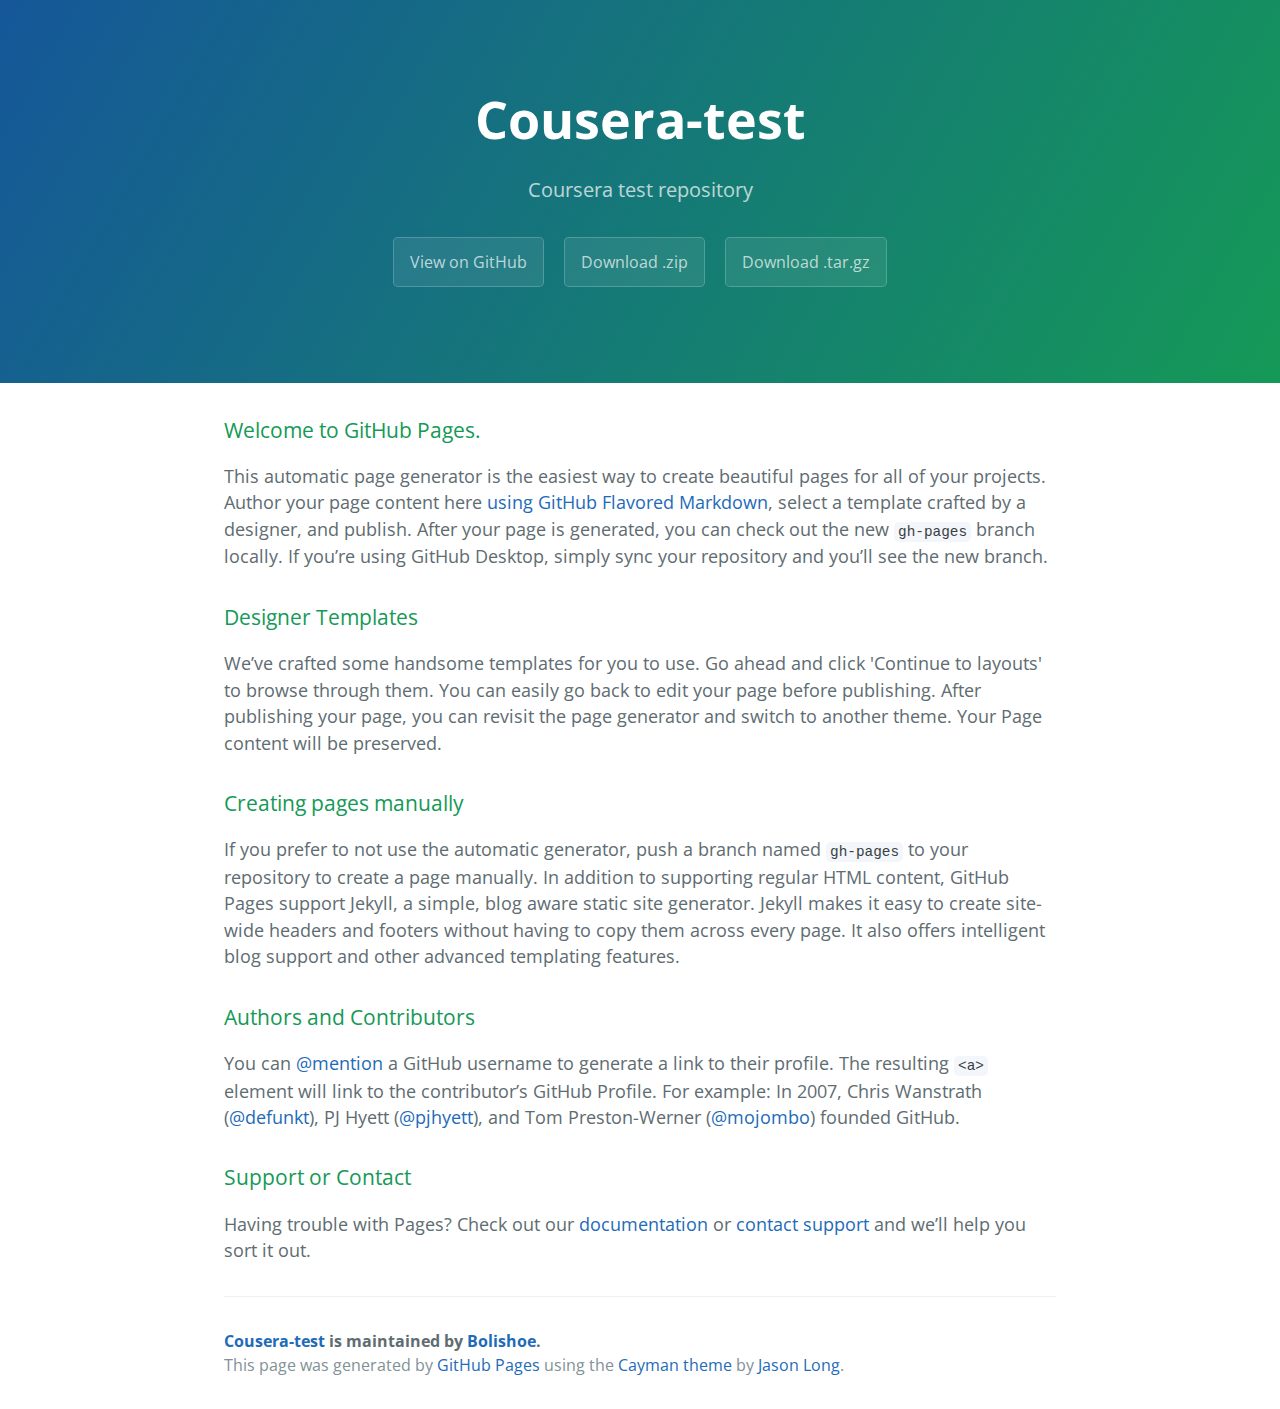
<file: index.html>
<!DOCTYPE html>
<html lang="en-us">
  <head>
    <meta charset="UTF-8">
    <title>Cousera-test by Bolishoe</title>
    <meta name="viewport" content="width=device-width, initial-scale=1">
    <link rel="stylesheet" type="text/css" href="stylesheets/normalize.css" media="screen">
    <link href='https://fonts.googleapis.com/css?family=Open+Sans:400,700' rel='stylesheet' type='text/css'>
    <link rel="stylesheet" type="text/css" href="stylesheets/stylesheet.css" media="screen">
    <link rel="stylesheet" type="text/css" href="stylesheets/github-light.css" media="screen">
  </head>
  <body>
    <section class="page-header">
      <h1 class="project-name">Cousera-test</h1>
      <h2 class="project-tagline">Coursera test repository</h2>
      <a href="https://github.com/Bolishoe/cousera-test" class="btn">View on GitHub</a>
      <a href="https://github.com/Bolishoe/cousera-test/zipball/master" class="btn">Download .zip</a>
      <a href="https://github.com/Bolishoe/cousera-test/tarball/master" class="btn">Download .tar.gz</a>
    </section>

    <section class="main-content">
      <h3>
<a id="welcome-to-github-pages" class="anchor" href="#welcome-to-github-pages" aria-hidden="true"><span aria-hidden="true" class="octicon octicon-link"></span></a>Welcome to GitHub Pages.</h3>

<p>This automatic page generator is the easiest way to create beautiful pages for all of your projects. Author your page content here <a href="https://guides.github.com/features/mastering-markdown/">using GitHub Flavored Markdown</a>, select a template crafted by a designer, and publish. After your page is generated, you can check out the new <code>gh-pages</code> branch locally. If you’re using GitHub Desktop, simply sync your repository and you’ll see the new branch.</p>

<h3>
<a id="designer-templates" class="anchor" href="#designer-templates" aria-hidden="true"><span aria-hidden="true" class="octicon octicon-link"></span></a>Designer Templates</h3>

<p>We’ve crafted some handsome templates for you to use. Go ahead and click 'Continue to layouts' to browse through them. You can easily go back to edit your page before publishing. After publishing your page, you can revisit the page generator and switch to another theme. Your Page content will be preserved.</p>

<h3>
<a id="creating-pages-manually" class="anchor" href="#creating-pages-manually" aria-hidden="true"><span aria-hidden="true" class="octicon octicon-link"></span></a>Creating pages manually</h3>

<p>If you prefer to not use the automatic generator, push a branch named <code>gh-pages</code> to your repository to create a page manually. In addition to supporting regular HTML content, GitHub Pages support Jekyll, a simple, blog aware static site generator. Jekyll makes it easy to create site-wide headers and footers without having to copy them across every page. It also offers intelligent blog support and other advanced templating features.</p>

<h3>
<a id="authors-and-contributors" class="anchor" href="#authors-and-contributors" aria-hidden="true"><span aria-hidden="true" class="octicon octicon-link"></span></a>Authors and Contributors</h3>

<p>You can <a href="https://help.github.com/articles/basic-writing-and-formatting-syntax/#mentioning-users-and-teams" class="user-mention">@mention</a> a GitHub username to generate a link to their profile. The resulting <code>&lt;a&gt;</code> element will link to the contributor’s GitHub Profile. For example: In 2007, Chris Wanstrath (<a href="https://github.com/defunkt" class="user-mention">@defunkt</a>), PJ Hyett (<a href="https://github.com/pjhyett" class="user-mention">@pjhyett</a>), and Tom Preston-Werner (<a href="https://github.com/mojombo" class="user-mention">@mojombo</a>) founded GitHub.</p>

<h3>
<a id="support-or-contact" class="anchor" href="#support-or-contact" aria-hidden="true"><span aria-hidden="true" class="octicon octicon-link"></span></a>Support or Contact</h3>

<p>Having trouble with Pages? Check out our <a href="https://help.github.com/pages">documentation</a> or <a href="https://github.com/contact">contact support</a> and we’ll help you sort it out.</p>

      <footer class="site-footer">
        <span class="site-footer-owner"><a href="https://github.com/Bolishoe/cousera-test">Cousera-test</a> is maintained by <a href="https://github.com/Bolishoe">Bolishoe</a>.</span>

        <span class="site-footer-credits">This page was generated by <a href="https://pages.github.com">GitHub Pages</a> using the <a href="https://github.com/jasonlong/cayman-theme">Cayman theme</a> by <a href="https://twitter.com/jasonlong">Jason Long</a>.</span>
      </footer>

    </section>

  
  </body>
</html>
</file>
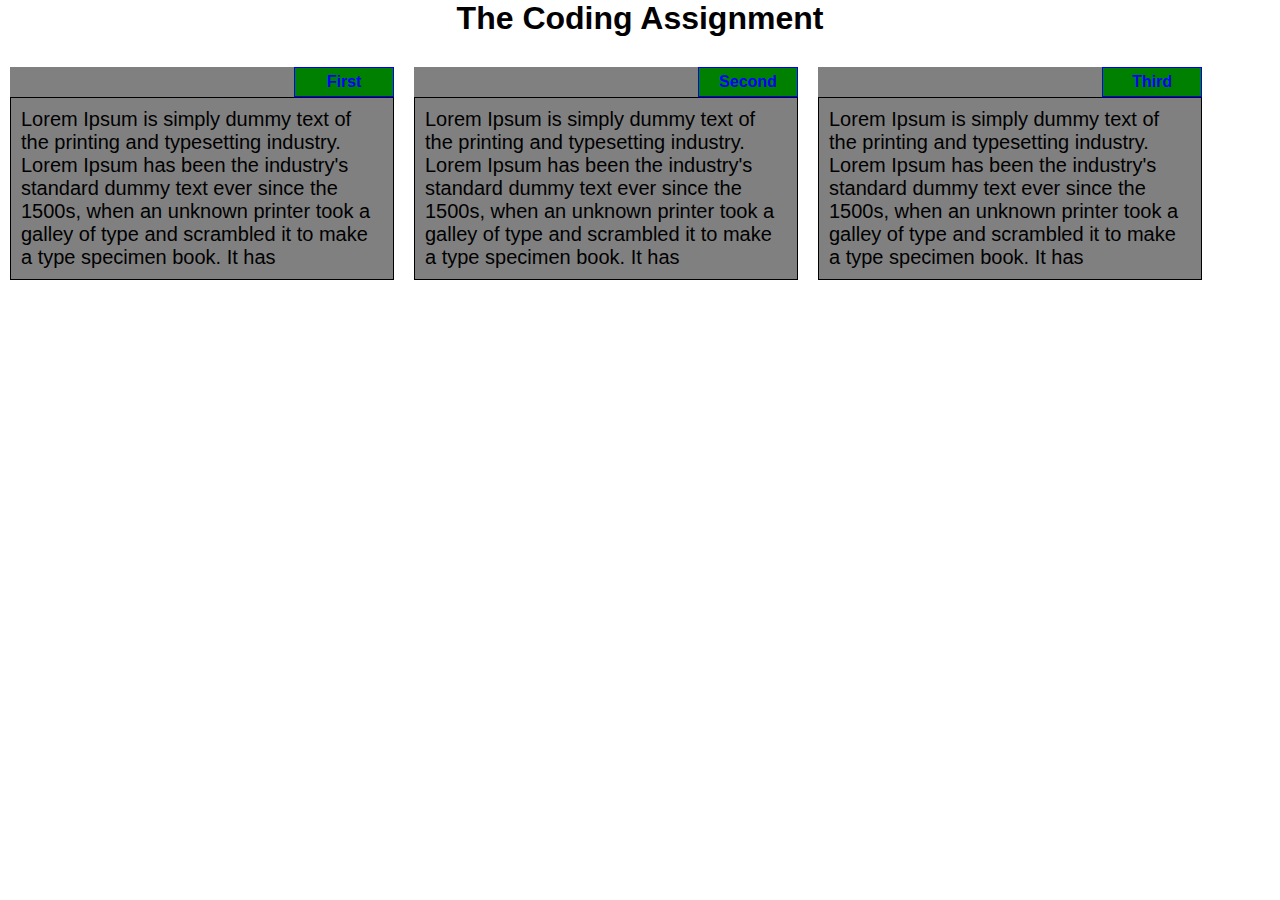
<file: module_solution/index.html>
<!DOCTYPE html>
<html>
<head>
	<meta charset="utf-8">
	<meta name="viewport" content="width=device-width, initial-scale=1">
	<link rel="stylesheet" type="text/css" href="../css/style.css">
</head>
<body>
	<h1>The Coding Assignment </h1>
	<div class="row">
	<div class="house col-lg-4 col-md-4 col-sm-1">
	<h4>First</h4><p> 
Lorem Ipsum is simply dummy text of the printing and typesetting industry. Lorem Ipsum has been the industry's standard dummy text ever since the 1500s, when an unknown printer took a galley of type and scrambled it to make a type specimen book. It has 
	</p>
	</div>
	<div class="house col-lg-4 col-md-4 col-sm-1">
	<h4>Second</h4><p>		
Lorem Ipsum is simply dummy text of the printing and typesetting industry. Lorem Ipsum has been the industry's standard dummy text ever since the 1500s, when an unknown printer took a galley of type and scrambled it to make a type specimen book. It has 
	</p>
	</div>
	<div class="house col-lg-4 col-md-1 col-sm-1">
	<h4>Third</h4><p>		
Lorem Ipsum is simply dummy text of the printing and typesetting industry. Lorem Ipsum has been the industry's standard dummy text ever since the 1500s, when an unknown printer took a galley of type and scrambled it to make a type specimen book. It has 
	</p>
	</div>
	</div>
</body>
</html>
</file>
<file: stylesheets/stylesheet.css>
* {
  box-sizing: border-box; }

body {
  padding: 0;
  margin: 0;
  font-family: "Open Sans", "Helvetica Neue", Helvetica, Arial, sans-serif;
  font-size: 16px;
  line-height: 1.5;
  color: #606c71; }

a {
  color: #1e6bb8;
  text-decoration: none; }
  a:hover {
    text-decoration: underline; }

.btn {
  display: inline-block;
  margin-bottom: 1rem;
  color: rgba(255, 255, 255, 0.7);
  background-color: rgba(255, 255, 255, 0.08);
  border-color: rgba(255, 255, 255, 0.2);
  border-style: solid;
  border-width: 1px;
  border-radius: 0.3rem;
  transition: color 0.2s, background-color 0.2s, border-color 0.2s; }
  .btn + .btn {
    margin-left: 1rem; }

.btn:hover {
  color: rgba(255, 255, 255, 0.8);
  text-decoration: none;
  background-color: rgba(255, 255, 255, 0.2);
  border-color: rgba(255, 255, 255, 0.3); }

@media screen and (min-width: 64em) {
  .btn {
    padding: 0.75rem 1rem; } }

@media screen and (min-width: 42em) and (max-width: 64em) {
  .btn {
    padding: 0.6rem 0.9rem;
    font-size: 0.9rem; } }

@media screen and (max-width: 42em) {
  .btn {
    display: block;
    width: 100%;
    padding: 0.75rem;
    font-size: 0.9rem; }
    .btn + .btn {
      margin-top: 1rem;
      margin-left: 0; } }

.page-header {
  color: #fff;
  text-align: center;
  background-color: #159957;
  background-image: linear-gradient(120deg, #155799, #159957); }

@media screen and (min-width: 64em) {
  .page-header {
    padding: 5rem 6rem; } }

@media screen and (min-width: 42em) and (max-width: 64em) {
  .page-header {
    padding: 3rem 4rem; } }

@media screen and (max-width: 42em) {
  .page-header {
    padding: 2rem 1rem; } }

.project-name {
  margin-top: 0;
  margin-bottom: 0.1rem; }

@media screen and (min-width: 64em) {
  .project-name {
    font-size: 3.25rem; } }

@media screen and (min-width: 42em) and (max-width: 64em) {
  .project-name {
    font-size: 2.25rem; } }

@media screen and (max-width: 42em) {
  .project-name {
    font-size: 1.75rem; } }

.project-tagline {
  margin-bottom: 2rem;
  font-weight: normal;
  opacity: 0.7; }

@media screen and (min-width: 64em) {
  .project-tagline {
    font-size: 1.25rem; } }

@media screen and (min-width: 42em) and (max-width: 64em) {
  .project-tagline {
    font-size: 1.15rem; } }

@media screen and (max-width: 42em) {
  .project-tagline {
    font-size: 1rem; } }

.main-content :first-child {
  margin-top: 0; }
.main-content img {
  max-width: 100%; }
.main-content h1, .main-content h2, .main-content h3, .main-content h4, .main-content h5, .main-content h6 {
  margin-top: 2rem;
  margin-bottom: 1rem;
  font-weight: normal;
  color: #159957; }
.main-content p {
  margin-bottom: 1em; }
.main-content code {
  padding: 2px 4px;
  font-family: Consolas, "Liberation Mono", Menlo, Courier, monospace;
  font-size: 0.9rem;
  color: #383e41;
  background-color: #f3f6fa;
  border-radius: 0.3rem; }
.main-content pre {
  padding: 0.8rem;
  margin-top: 0;
  margin-bottom: 1rem;
  font: 1rem Consolas, "Liberation Mono", Menlo, Courier, monospace;
  color: #567482;
  word-wrap: normal;
  background-color: #f3f6fa;
  border: solid 1px #dce6f0;
  border-radius: 0.3rem; }
  .main-content pre > code {
    padding: 0;
    margin: 0;
    font-size: 0.9rem;
    color: #567482;
    word-break: normal;
    white-space: pre;
    background: transparent;
    border: 0; }
.main-content .highlight {
  margin-bottom: 1rem; }
  .main-content .highlight pre {
    margin-bottom: 0;
    word-break: normal; }
.main-content .highlight pre, .main-content pre {
  padding: 0.8rem;
  overflow: auto;
  font-size: 0.9rem;
  line-height: 1.45;
  border-radius: 0.3rem; }
.main-content pre code, .main-content pre tt {
  display: inline;
  max-width: initial;
  padding: 0;
  margin: 0;
  overflow: initial;
  line-height: inherit;
  word-wrap: normal;
  background-color: transparent;
  border: 0; }
  .main-content pre code:before, .main-content pre code:after, .main-content pre tt:before, .main-content pre tt:after {
    content: normal; }
.main-content ul, .main-content ol {
  margin-top: 0; }
.main-content blockquote {
  padding: 0 1rem;
  margin-left: 0;
  color: #819198;
  border-left: 0.3rem solid #dce6f0; }
  .main-content blockquote > :first-child {
    margin-top: 0; }
  .main-content blockquote > :last-child {
    margin-bottom: 0; }
.main-content table {
  display: block;
  width: 100%;
  overflow: auto;
  word-break: normal;
  word-break: keep-all; }
  .main-content table th {
    font-weight: bold; }
  .main-content table th, .main-content table td {
    padding: 0.5rem 1rem;
    border: 1px solid #e9ebec; }
.main-content dl {
  padding: 0; }
  .main-content dl dt {
    padding: 0;
    margin-top: 1rem;
    font-size: 1rem;
    font-weight: bold; }
  .main-content dl dd {
    padding: 0;
    margin-bottom: 1rem; }
.main-content hr {
  height: 2px;
  padding: 0;
  margin: 1rem 0;
  background-color: #eff0f1;
  border: 0; }

@media screen and (min-width: 64em) {
  .main-content {
    max-width: 64rem;
    padding: 2rem 6rem;
    margin: 0 auto;
    font-size: 1.1rem; } }

@media screen and (min-width: 42em) and (max-width: 64em) {
  .main-content {
    padding: 2rem 4rem;
    font-size: 1.1rem; } }

@media screen and (max-width: 42em) {
  .main-content {
    padding: 2rem 1rem;
    font-size: 1rem; } }

.site-footer {
  padding-top: 2rem;
  margin-top: 2rem;
  border-top: solid 1px #eff0f1; }

.site-footer-owner {
  display: block;
  font-weight: bold; }

.site-footer-credits {
  color: #819198; }

@media screen and (min-width: 64em) {
  .site-footer {
    font-size: 1rem; } }

@media screen and (min-width: 42em) and (max-width: 64em) {
  .site-footer {
    font-size: 1rem; } }

@media screen and (max-width: 42em) {
  .site-footer {
    font-size: 0.9rem; } }
</file>
<file: stylesheets/github-light.css>
/*
   Copyright 2014 GitHub Inc.

   Licensed under the Apache License, Version 2.0 (the "License");
   you may not use this file except in compliance with the License.
   You may obtain a copy of the License at

       http://www.apache.org/licenses/LICENSE-2.0

   Unless required by applicable law or agreed to in writing, software
   distributed under the License is distributed on an "AS IS" BASIS,
   WITHOUT WARRANTIES OR CONDITIONS OF ANY KIND, either express or implied.
   See the License for the specific language governing permissions and
   limitations under the License.

*/

.pl-c /* comment */ {
  color: #969896;
}

.pl-c1      /* constant, markup.raw, meta.diff.header, meta.module-reference, meta.property-name, support, support.constant, support.variable, variable.other.constant */,
.pl-s .pl-v /* string variable */ {
  color: #0086b3;
}

.pl-e  /* entity */,
.pl-en /* entity.name */ {
  color: #795da3;
}

.pl-s .pl-s1 /* string source */,
.pl-smi      /* storage.modifier.import, storage.modifier.package, storage.type.java, variable.other, variable.parameter.function */ {
  color: #333;
}

.pl-ent /* entity.name.tag */ {
  color: #63a35c;
}

.pl-k /* keyword, storage, storage.type */ {
  color: #a71d5d;
}

.pl-pds              /* punctuation.definition.string, string.regexp.character-class */,
.pl-s                /* string */,
.pl-s .pl-pse .pl-s1 /* string punctuation.section.embedded source */,
.pl-sr               /* string.regexp */,
.pl-sr .pl-cce       /* string.regexp constant.character.escape */,
.pl-sr .pl-sra       /* string.regexp string.regexp.arbitrary-repitition */,
.pl-sr .pl-sre       /* string.regexp source.ruby.embedded */ {
  color: #183691;
}

.pl-v /* variable */ {
  color: #ed6a43;
}

.pl-id /* invalid.deprecated */ {
  color: #b52a1d;
}

.pl-ii /* invalid.illegal */ {
  background-color: #b52a1d;
  color: #f8f8f8;
}

.pl-sr .pl-cce /* string.regexp constant.character.escape */ {
  color: #63a35c;
  font-weight: bold;
}

.pl-ml /* markup.list */ {
  color: #693a17;
}

.pl-mh        /* markup.heading */,
.pl-mh .pl-en /* markup.heading entity.name */,
.pl-ms        /* meta.separator */ {
  color: #1d3e81;
  font-weight: bold;
}

.pl-mq /* markup.quote */ {
  color: #008080;
}

.pl-mi /* markup.italic */ {
  color: #333;
  font-style: italic;
}

.pl-mb /* markup.bold */ {
  color: #333;
  font-weight: bold;
}

.pl-md /* markup.deleted, meta.diff.header.from-file */ {
  background-color: #ffecec;
  color: #bd2c00;
}

.pl-mi1 /* markup.inserted, meta.diff.header.to-file */ {
  background-color: #eaffea;
  color: #55a532;
}

.pl-mdr /* meta.diff.range */ {
  color: #795da3;
  font-weight: bold;
}

.pl-mo /* meta.output */ {
  color: #1d3e81;
}
</file>
<file: css/style.css>
* {
	box-sizing: border-box;
	margin: 0;
	padding: 0;
}
body {
	font-family: helvetica;
	}
h1 {
	margin-bottom: 20px;
	text-align: center;
}
.row {
	width: 100%
}
.house {
    float: left;
    background-color:grey;
    position: relative;
    border:1px solid black;
    margin: 10px;
}

h4 {
	float: right;
	position: relative;
	width: 100px;
	border: 1px solid blue;
	color: blue;
	background-color: green;
	vertical-align: center;
	padding: 5px;
	text-align: center;
}
p {
	clear: both;
	position: relative;
	font-size: 1.25em;
	background-color: grey;
	border: 1px solid black;
  	width: 100%;
  	padding: 10px;
}
@media (min-width: 992px) {
	.col-lg-4
	{ float: left;
	width: 30%;
	border: 10px;
}
}
@media (min-width: 768px) and (max-width: 991px) {
	.col-md-4 {
		width: 45%;
		float: left;
		border: 10px;
	}
	.col-md-1 {
		width: 100%;
		float: left;
		border: 10px;
		position: relative;
	}
}
@media (max-width: 767px) {
	.col-sm-1 { float: bottom;
				border: 10px;
				width: 100%
	}
}
</file>
